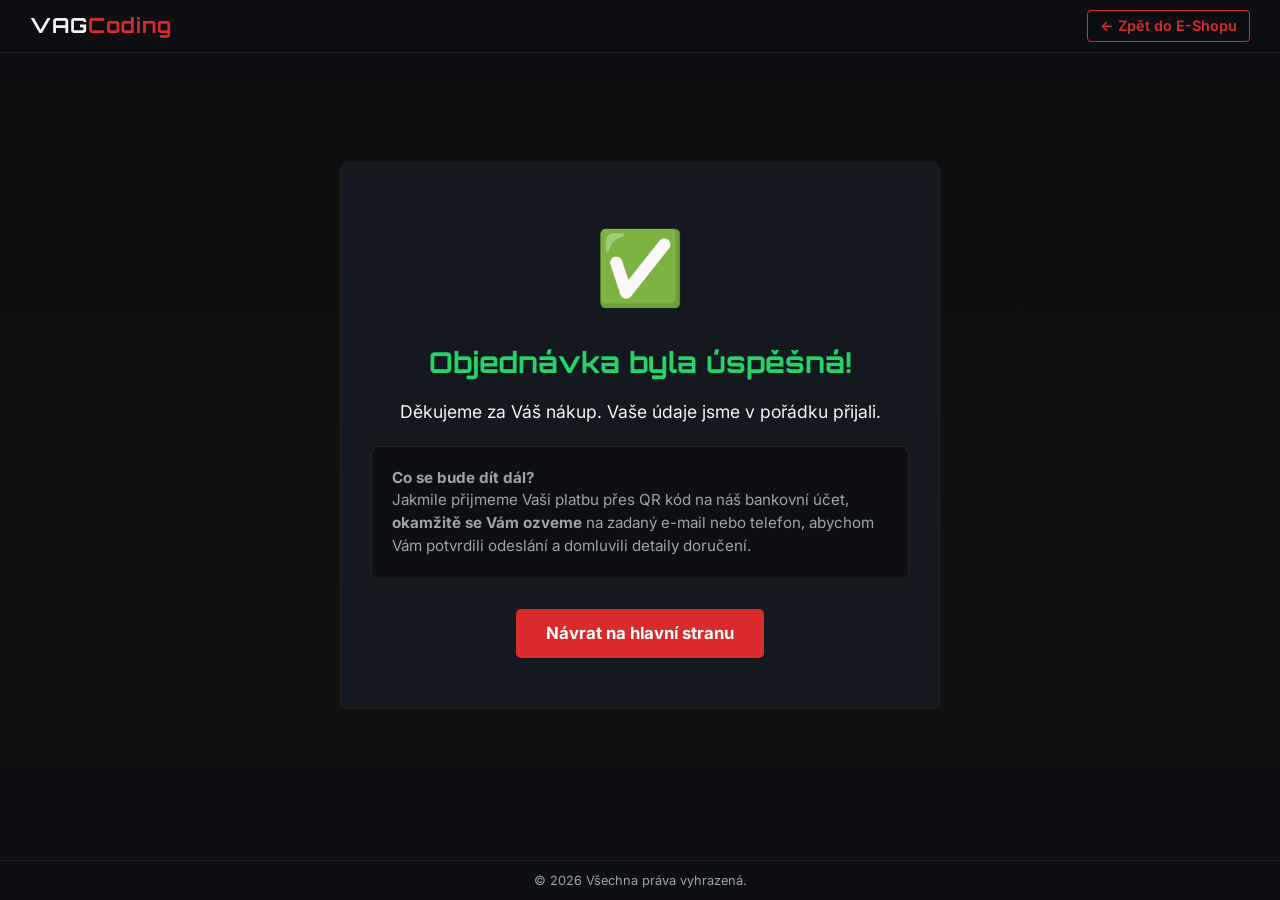
<file: success.html>
<!DOCTYPE html>
<html lang="cs">
<head>
    <meta charset="UTF-8">
    <meta name="viewport" content="width=device-width, initial-scale=1.0">
    <title>Objednávka úspěšná | VAG Coding & Diagnostika</title>
    <link rel="stylesheet" href="css/style.css">
    <link rel="preconnect" href="https://fonts.googleapis.com">
    <link rel="preconnect" href="https://fonts.gstatic.com" crossorigin>
    <link href="https://fonts.googleapis.com/css2?family=Orbitron:wght@500;700&family=Inter:wght@300;400;600;700&display=swap" rel="stylesheet">
</head>
<body>

    <nav class="navbar">
        <div class="nav-container">
            <a href="index.html" class="logo">VAG<span>Coding</span></a>
            <div class="nav-links">
                <a href="eshop.html" class="nav-btn">← Zpět do E-Shopu</a>
            </div>
        </div>
    </nav>

    <section class="contact-section" style="padding-top: 150px; min-height: 85vh; display: flex; align-items: center; justify-content: center;">
        <div class="container">
            <div class="contact-box" style="max-width: 600px; text-align: center; padding: 50px 30px;">
                
                <div style="font-size: 4.5rem; margin-bottom: 20px;">✅</div>
                
                <h2 class="section-title" style="color: #25D366; margin-bottom: 15px;">Objednávka byla úspěšná!</h2>
                
                <p style="font-size: 1.1rem; color: var(--text-main); margin-bottom: 20px;">
                    Děkujeme za Váš nákup. Vaše údaje jsme v pořádku přijali.
                </p>
                
                <div style="background-color: var(--bg-dark); border: 1px solid var(--border); padding: 20px; border-radius: 8px; margin-bottom: 30px; text-align: left;">
                    <p style="color: var(--text-muted); font-size: 0.95rem; margin-bottom: 0;">
                        <strong>Co se bude dít dál?</strong><br>
                        Jakmile přijmeme Vaši platbu přes QR kód na náš bankovní účet, <strong>okamžitě se Vám ozveme</strong> na zadaný e-mail nebo telefon, abychom Vám potvrdili odeslání a domluvili detaily doručení.
                    </p>
                </div>

                <a href="index.html" class="btn btn-primary" style="padding: 12px 30px; font-size: 1.05rem;">Návrat na hlavní stranu</a>
                
            </div>
        </div>
    </section>

    <footer class="main-footer">
        <div class="container">
            <p>© 2026 Všechna práva vyhrazená.</p>
        </div>
    </footer>

</body>
</html>
</file>
<file: css/style.css>
/* Globální proměnné a nastavení */
:root {
    --bg-dark: #0d0f12;       
    --bg-card: #14181f;       
    --bg-nav: rgba(13, 15, 18, 0.96);
    --accent: #d92b2b;        
    --accent-hover: #b82020;  
    --text-main: #f3f4f6;
    --text-muted: #9ca3af;
    --border: #261f1f;        
    --notice-bg: rgba(217, 43, 43, 0.03);
    --notice-border: #b82020;
}

* {
    box-sizing: border-box;
    margin: 0;
    padding: 0;
}

html {
    scroll-behavior: smooth;
}

body {
    background-color: var(--bg-dark);
    color: var(--text-main);
    font-family: 'Inter', sans-serif;
    line-height: 1.5;
    overflow-x: hidden;
    display: flex;
    flex-direction: column;
    min-height: 100vh;
}

/* ROZTAŽENÍ STRÁNKY */
.container {
    width: 100%;
    max-width: 1400px;
    margin: 0 auto;
    padding: 0 30px;
}

/* Navigace */
.navbar {
    position: fixed;
    top: 0;
    left: 0;
    width: 100%;
    background-color: var(--bg-nav);
    backdrop-filter: blur(8px);
    border-bottom: 1px solid var(--border);
    z-index: 1000;
}

.nav-container {
    display: flex;
    justify-content: space-between;
    align-items: center;
    max-width: 1400px;
    margin: 0 auto;
    padding: 10px 30px; 
}

.logo {
    font-family: 'Orbitron', sans-serif;
    font-size: 1.3rem;
    font-weight: 700;
    color: var(--text-main);
    text-decoration: none;
    letter-spacing: 1px;
}

.logo span {
    color: var(--accent);
}

.nav-links {
    display: flex;
    align-items: center;
    list-style: none;
    gap: 25px;
}

.nav-links a {
    color: var(--text-muted);
    text-decoration: none;
    font-weight: 600;
    font-size: 0.9rem;
    transition: color 0.2s ease;
}

.nav-links a:hover {
    color: var(--accent);
}

.nav-links .nav-btn {
    background: transparent;
    border: 1px solid var(--accent);
    color: var(--accent);
    padding: 4px 12px;
    border-radius: 4px;
    transition: all 0.2s ease;
}

.nav-links .nav-btn:hover {
    background: var(--accent);
    color: #fff;
}

/* Hero sekce - ÚPRAVA: Zmenšená výška (ze 65vh na 45vh) a upravené okraje */
.hero {
    min-height: 45vh; 
    display: flex;
    align-items: center;
    justify-content: center;
    text-align: center;
    padding-top: 120px; 
    padding-bottom: 40px;
    background: radial-gradient(circle at center, #1a1212 0%, var(--bg-dark) 100%);
    position: relative;
}

.hero-content {
    max-width: 850px;
    padding: 10px;
}

.badge {
    display: inline-block;
    background: rgba(217, 43, 43, 0.08);
    border: 1px solid var(--accent);
    color: var(--accent);
    padding: 4px 12px;
    border-radius: 50px;
    font-size: 0.75rem;
    font-weight: 700;
    text-transform: uppercase;
    letter-spacing: 1.5px;
    margin-bottom: 12px; 
}

h1 {
    font-family: 'Orbitron', sans-serif;
    font-size: 2.8rem; 
    font-weight: 700;
    line-height: 1.2;
    margin-bottom: 12px; 
    letter-spacing: -0.5px;
}

h1 span {
    color: var(--accent);
    text-shadow: 0 0 20px rgba(217, 43, 43, 0.15); 
}

.hero p {
    font-size: 1.05rem;
    color: var(--text-muted);
    margin-bottom: 20px; 
    max-width: 620px;
    margin-left: auto;
    margin-right: auto;
}

.hero-buttons {
    display: flex;
    justify-content: center;
    gap: 12px;
}

.btn {
    display: inline-block;
    padding: 10px 24px;
    border-radius: 5px;
    font-weight: 700;
    text-decoration: none;
    font-size: 0.95rem;
    transition: all 0.2s ease;
    cursor: pointer;
}

.btn-primary {
    background-color: var(--accent);
    color: #fff;
    border: none;
}

.btn-primary:hover {
    background-color: var(--accent-hover);
    transform: translateY(-1px);
}

.btn-secondary {
    background-color: transparent;
    border: 1px solid var(--border);
    color: var(--text-main);
}

.btn-secondary:hover {
    background-color: rgba(255, 255, 255, 0.02);
}

/* Specs sekce */
.specs-section {
    padding: 40px 0; 
    border-bottom: 1px solid var(--border);
}

.specs-grid {
    display: grid;
    grid-template-columns: repeat(auto-fit, minmax(300px, 1fr));
    gap: 20px; 
}

.spec-card {
    background-color: var(--bg-card);
    border: 1px solid var(--border);
    padding: 25px; 
    border-radius: 6px;
}

.card-icon {
    font-size: 1.6rem;
    margin-bottom: 8px;
}

.spec-card h3 {
    font-family: 'Orbitron', sans-serif;
    font-size: 1.15rem;
    color: var(--accent);
    margin-bottom: 6px;
}

.spec-card p {
    color: var(--text-muted);
    font-size: 0.9rem;
}

/* Služby sekce */
.services-section {
    padding: 45px 0; 
    background-color: rgba(20, 24, 31, 0.2);
}

.section-title {
    font-family: 'Orbitron', sans-serif;
    text-align: center;
    font-size: 1.8rem;
    margin-bottom: 6px;
}

.section-subtitle {
    text-align: center;
    color: var(--text-muted);
    font-size: 0.9rem;
    max-width: 550px;
    margin: 0 auto 20px;
}

.table-container {
    background-color: var(--bg-card);
    border: 1px solid var(--border);
    border-radius: 6px;
    overflow-x: auto;
    margin-bottom: 20px;
}

table {
    width: 100%;
    border-collapse: collapse;
    text-align: left;
}

th, td {
    padding: 14px 20px;
    border-bottom: 1px solid var(--border);
    font-size: 0.95rem;
}

th {
    background-color: rgba(255, 255, 255, 0.01);
    color: var(--accent);
    font-family: 'Orbitron', sans-serif;
    font-size: 0.85rem;
    text-transform: uppercase;
    letter-spacing: 1px;
}

td strong {
    color: #fff;
}

/* Kontakt sekce */
.contact-section {
    padding: 45px 0;
    border-top: 1px solid var(--border);
    background: linear-gradient(180deg, var(--bg-dark) 0%, #121010 100%);
}

.contact-box {
    background-color: var(--bg-card);
    border: 1px solid var(--border);
    padding: 30px; 
    border-radius: 8px;
    text-align: center;
    max-width: 100%;
    margin: 0 auto;
}

.contact-box p {
    font-size: 0.95rem;
    margin-bottom: 20px;
}

.contact-details {
    display: grid;
    grid-template-columns: repeat(auto-fit, minmax(220px, 1fr));
    gap: 15px;
    margin-bottom: 25px;
}

.contact-card {
    background-color: rgba(13, 15, 18, 0.4);
    border: 1px solid var(--border);
    padding: 15px;
    border-radius: 6px;
    display: flex;
    flex-direction: column;
    justify-content: center;
    align-items: center;
}

.card-label {
    display: block;
    font-size: 1.5rem; 
    margin-bottom: 6px;
}

.card-value {
    font-size: 1.05rem;
    font-weight: 700;
    color: var(--accent);
    line-height: 1.3;
}

.card-value a {
    color: var(--accent);
    text-decoration: none;
}

/* Footer */
.main-footer {
    padding: 10px 0;
    border-top: 1px solid var(--border);
    text-align: center;
    font-size: 0.8rem;
    color: var(--text-muted);
    margin-top: auto;
    width: 100%;
}

/* PLNÁ RESPONSIVITA PRO TELEFONY */
@media (max-width: 768px) {
    h1 { font-size: 2rem; }
    .nav-links { display: none; }
    .container { padding: 0 15px; }
    .contact-box { padding: 20px 10px; }
}

@media (max-width: 768px) {
    .table-container {
        width: 100%;
        overflow-x: auto;
        -webkit-overflow-scrolling: touch;
    }
    table {
        width: 100%;
        min-width: 500px;
    }
}

/* --- E-SHOP A ADMIN STYLY --- */
.product-grid {
    display: grid;
    grid-template-columns: repeat(auto-fill, minmax(300px, 1fr));
    gap: 30px;
    padding: 20px 0;
}

.product-card {
    background-color: var(--bg-card);
    border: 1px solid var(--border);
    border-radius: 8px;
    overflow: hidden;
    display: flex;
    flex-direction: column;
    transition: transform 0.2s ease, border-color 0.2s ease;
}

.product-card:hover {
    transform: translateY(-5px);
    border-color: var(--accent);
}

.product-card img {
    width: 100%;
    height: 220px;
    object-fit: cover;
    border-bottom: 1px solid var(--border);
}

.product-info {
    padding: 20px;
    display: flex;
    flex-direction: column;
    flex-grow: 1;
}

.product-info h3 {
    font-family: 'Orbitron', sans-serif;
    color: var(--text-main);
    font-size: 1.1rem;
    margin-bottom: 10px;
}

.product-desc {
    color: var(--text-muted);
    font-size: 0.9rem;
    margin-bottom: 20px;
    flex-grow: 1;
}

.product-bottom {
    display: flex;
    justify-content: space-between;
    align-items: center;
    border-top: 1px dashed var(--border);
    padding-top: 15px;
}

.product-price {
    font-size: 1.4rem;
    font-weight: 700;
    color: var(--accent);
    font-family: 'Orbitron', sans-serif;
}

.admin-section {
    padding: 60px 0;
    background-color: #080a0c;
    border-top: 2px solid var(--accent);
}

.admin-header {
    display: flex;
    justify-content: space-between;
    align-items: center;
    margin-bottom: 30px;
    flex-wrap: wrap;
    gap: 15px;
}

.admin-dashboard-grid {
    display: grid;
    grid-template-columns: repeat(auto-fill, minmax(320px, 1fr));
    gap: 25px;
}

.admin-card {
    background-color: var(--bg-card);
    border: 1px solid var(--border);
    padding: 20px;
    border-radius: 8px;
    display: flex;
    flex-direction: column;
}

.admin-card.add-card {
    border-color: rgba(217, 43, 43, 0.4);
    background-color: rgba(217, 43, 43, 0.02);
}

.admin-card h3 {
    font-family: 'Orbitron', sans-serif;
    color: var(--accent);
    margin-bottom: 15px;
    font-size: 1.2rem;
}

.admin-label {
    display: block;
    color: var(--text-muted);
    font-size: 0.85rem;
    margin-bottom: 5px;
    margin-top: 10px;
}

.admin-input {
    width: 100%;
    padding: 10px 12px;
    margin-bottom: 10px;
    background: #0d0f12;
    border: 1px solid #333;
    color: var(--text-main);
    border-radius: 4px;
    outline: none;
    font-family: 'Inter', sans-serif;
    transition: border-color 0.2s;
}

.admin-input:focus {
    border-color: var(--accent);
}

.toggle-switch {
    position: relative;
    display: inline-block;
    width: 40px;
    height: 22px;
}

.toggle-switch input {
    opacity: 0;
    width: 0;
    height: 0;
}

.slider {
    position: absolute;
    cursor: pointer;
    top: 0; left: 0; right: 0; bottom: 0;
    background-color: #333;
    transition: .4s;
    border-radius: 34px;
}

.slider:before {
    position: absolute;
    content: "";
    height: 16px;
    width: 16px;
    left: 3px;
    bottom: 3px;
    background-color: white;
    transition: .4s;
    border-radius: 50%;
}

input:checked + .slider {
    background-color: var(--accent);
}

input:checked + .slider:before {
    transform: translateX(18px);
}

.modal-overlay {
    display: none;
    position: fixed;
    top: 0; left: 0; width: 100%; height: 100%;
    background: rgba(0, 0, 0, 0.85);
    backdrop-filter: blur(8px);
    z-index: 2000;
    justify-content: center;
    align-items: center;
}

.show-modal {
    display: flex;
}

.modal-box {
    background: var(--bg-card);
    border: 1px solid var(--border);
    border-radius: 8px;
    padding: 30px;
    max-width: 600px;
    width: 90%;
    position: relative;
    box-shadow: 0 10px 40px rgba(0, 0, 0, 0.7);
}

.modal-close {
    position: absolute;
    top: 15px; right: 20px;
    font-size: 1.8rem;
    cursor: pointer;
    color: var(--text-muted);
    transition: color 0.2s;
}

.modal-close:hover {
    color: var(--accent);
}

.product-detail-img {
    width: 100%;
    max-height: 350px;
    object-fit: contain;
    border-radius: 6px;
    margin-bottom: 20px;
    background: #080a0c;
    border: 1px solid var(--border);
}

.clickable-card {
    cursor: pointer;
}

/* --- CAROUSEL A GALERIE --- */
.carousel-container {
    position: relative;
    display: flex;
    align-items: center;
    margin-top: 30px;
    width: 100%;
}

.carousel-track {
    display: flex;
    gap: 20px;
    overflow-x: auto;
    scroll-snap-type: x mandatory;
    scroll-behavior: smooth;
    padding: 10px 0 20px 0;
    width: 100%;
    scrollbar-width: none; 
    -ms-overflow-style: none; 
}

.carousel-track::-webkit-scrollbar {
    display: none; 
}

.carousel-item {
    flex: 0 0 auto;
    width: 320px;
    height: 220px;
    scroll-snap-align: center;
    border-radius: 8px;
    overflow: hidden;
    cursor: pointer;
    border: 1px solid var(--border);
    position: relative;
    transition: transform 0.2s, border-color 0.2s;
    background: #000;
}

.carousel-item:hover {
    border-color: var(--accent);
    transform: translateY(-3px);
}

.carousel-item img, .carousel-item video {
    width: 100%;
    height: 100%;
    object-fit: cover;
    opacity: 0.8;
    transition: opacity 0.3s;
}

.carousel-item iframe {
    pointer-events: none; /* Zajistí, že kliknutí na video v galerii otevře Lightbox a nepustí prťavé video */
}

.carousel-item:hover img, .carousel-item:hover video {
    opacity: 1;
}

.item-title-overlay {
    position: absolute;
    bottom: 0; left: 0; width: 100%;
    background: rgba(0,0,0,0.8);
    color: #fff;
    padding: 10px;
    font-size: 0.9rem;
    font-family: 'Orbitron', sans-serif;
    text-align: center;
    transform: translateY(100%);
    transition: transform 0.3s ease;
}

.carousel-item:hover .item-title-overlay {
    transform: translateY(0);
}

.play-icon {
    position: absolute;
    top: 50%; left: 50%;
    transform: translate(-50%, -50%);
    font-size: 3.5rem;
    color: rgba(255,255,255,0.8);
    pointer-events: none;
    text-shadow: 0 0 15px rgba(0,0,0,0.9);
}

.carousel-arrow {
    background: var(--bg-card);
    color: var(--accent);
    border: 1px solid var(--border);
    border-radius: 50%;
    width: 45px;
    height: 45px;
    display: flex;
    justify-content: center;
    align-items: center;
    cursor: pointer;
    position: absolute;
    z-index: 10;
    transition: all 0.2s;
    font-size: 1.2rem;
    box-shadow: 0 4px 15px rgba(0,0,0,0.5);
}

.carousel-arrow:hover {
    background: var(--accent);
    color: #fff;
}

.arrow-left { left: -22px; }
.arrow-right { right: -22px; }

@media (max-width: 768px) {
    .arrow-left { left: 5px; }
    .arrow-right { right: 5px; }
    .carousel-item { width: 280px; height: 180px; }
}

/* --- LIGHTBOX (Fullscreen) --- */
.lightbox-content {
    width: 90%;
    max-width: 1000px;
    height: 85vh;
    display: flex;
    flex-direction: column;
    justify-content: center;
    align-items: center;
}

.lightbox-media {
    max-width: 100%;
    max-height: 75vh;
    object-fit: contain;
    border-radius: 4px;
    box-shadow: 0 10px 40px rgba(0,0,0,0.9);
}

.lightbox-title {
    color: #fff;
    font-family: 'Orbitron', sans-serif;
    margin-top: 15px;
    font-size: 1.2rem;
    text-align: center;
}

.lightbox-nav {
    position: absolute;
    top: 50%;
    font-size: 3rem;
    color: rgba(255,255,255,0.5);
    cursor: pointer;
    user-select: none;
    transform: translateY(-50%);
    transition: color 0.2s;
    padding: 20px;
    z-index: 2005;
}

.lightbox-nav:hover { color: var(--accent); }
.lightbox-prev { left: 10px; }
.lightbox-next { right: 10px; }

/* --- DRAG & DROP ADMIN --- */
.admin-gallery-row {
    background: var(--bg-card);
    border: 1px solid var(--border);
    border-radius: 6px;
    padding: 10px 15px;
    display: flex;
    justify-content: space-between;
    align-items: center;
    cursor: grab;
    transition: background 0.2s;
}

.admin-gallery-row:active { cursor: grabbing; }
.admin-gallery-row.drag-over { border: 2px dashed var(--accent); opacity: 0.5; }
</file>
